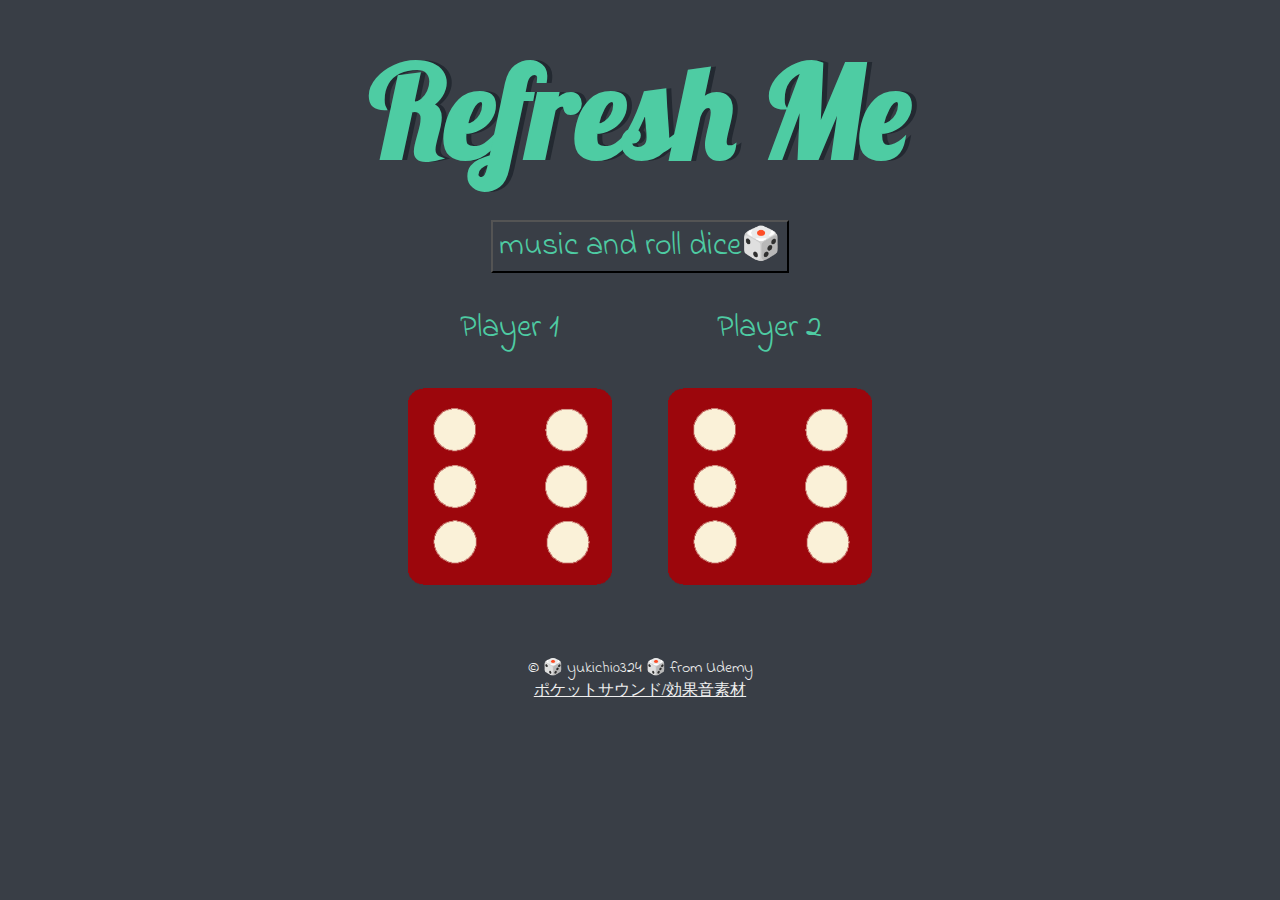
<file: index.html>
<!DOCTYPE html>
<html lang="en" dir="ltr">
  <head>
    <meta charset="utf-8" />
    <title>Dice Game</title>
    <link rel="stylesheet" href="styles.css" />
    <link
      href="https://fonts.googleapis.com/css?family=Indie+Flower|Lobster"
      rel="stylesheet"
    />
  </head>
  <body>
    <div class="container">
      <h1>Refresh Me</h1>
      <div class="button-container">
        <button id="sound">music and roll dice🎲</button>
      </div>
      <div class="dice">
        <p>Player 1</p>
        <img class="img1" src="./images/dice6.png" />
      </div>

      <div class="dice">
        <p>Player 2</p>
        <img class="img2" src="./images/dice6.png" />
      </div>
    </div>

    <footer>© 🎲 yukichi0324 🎲 from Udemy</footer>
    <a id="link" href="https://pocket-se.info/">ポケットサウンド/効果音素材</a>
    <script src="index.js"></script>
  </body>
</html>
</file>
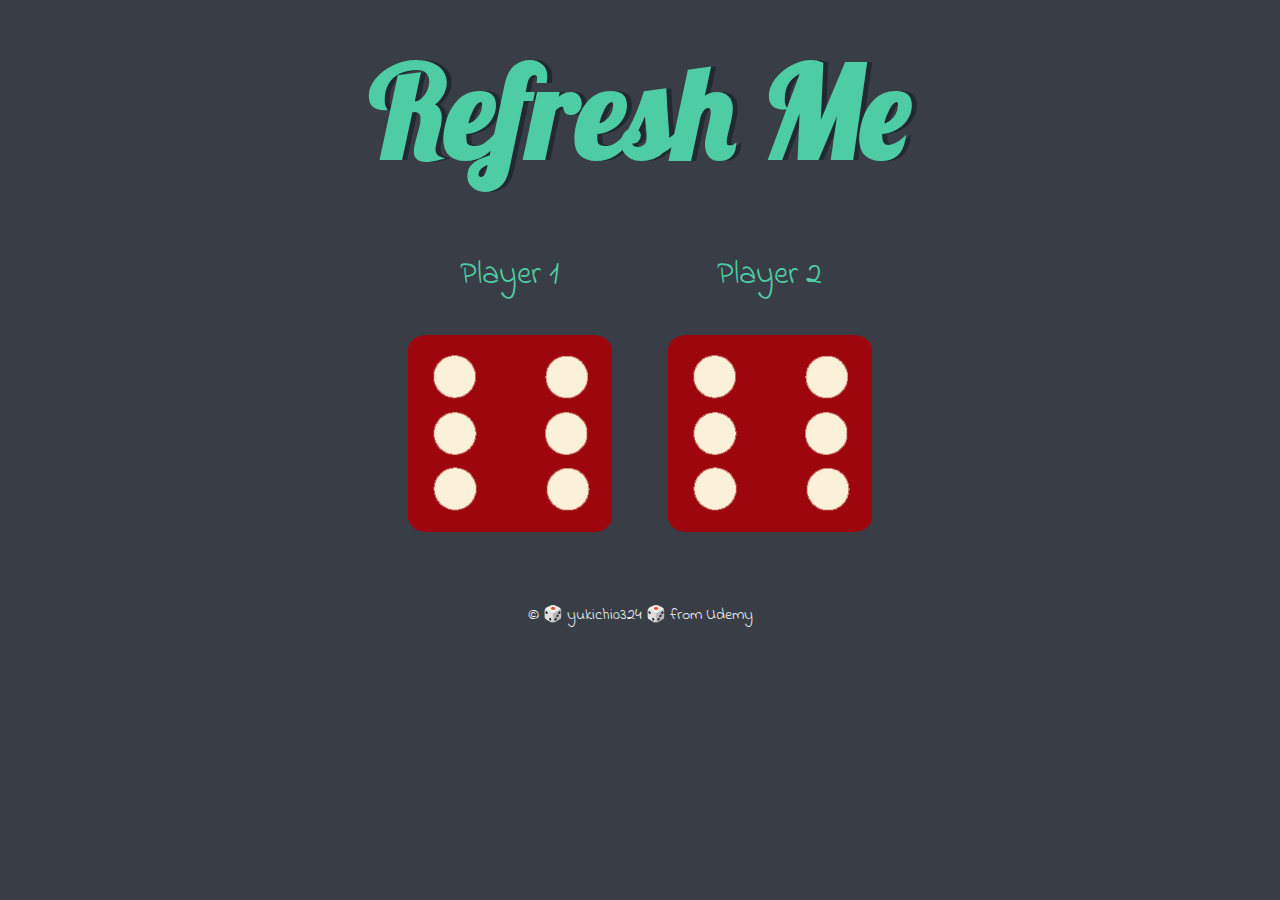
<file: dicee.html>
<!DOCTYPE html>
<html lang="en" dir="ltr">
  <head>
    <meta charset="utf-8" />
    <title>Dice Game</title>
    <link rel="stylesheet" href="styles.css" />
    <link
      href="https://fonts.googleapis.com/css?family=Indie+Flower|Lobster"
      rel="stylesheet"
    />
  </head>
  <body>
    <div class="container">
      <h1>Refresh Me</h1>

      <div class="dice">
        <p>Player 1</p>
        <img class="img1" src="./images/dice6.png" />
      </div>

      <div class="dice">
        <p>Player 2</p>
        <img class="img2" src="./images/dice6.png" />
      </div>
    </div>

    <footer>© 🎲 yukichi0324 🎲 from Udemy</footer>
    <script src="index.js"></script>
  </body>
</html>
</file>
<file: styles.css>
.container {
  width: 70%;
  margin: auto;
  text-align: center;
}

.dice {
  text-align: center;
  display: inline-block;
}

body {
  background-color: #393e46;
}

h1 {
  margin: 30px;
  font-family: "Lobster", cursive;
  text-shadow: 5px 0 #232931;
  font-size: 8rem;
  color: #4ecca3;
}

.button-container{
  text-align: center;
}
button {
  font-size: 2rem;
  color: #4ecca3;
  font-family: "Indie Flower", cursive;
  background-color: #393e46;
  
}

p {
  font-size: 2rem;
  color: #4ecca3;
  font-family: "Indie Flower", cursive;
}

img {
  width: 80%;
}

footer {
  margin-top: 5%;
  color: #eeeeee;
  text-align: center;
  font-family: "Indie Flower", cursive;
}

#link {
  color: #eeeeee;
  display: flex;
  flex-direction: row;
  justify-content: center;
}
</file>
